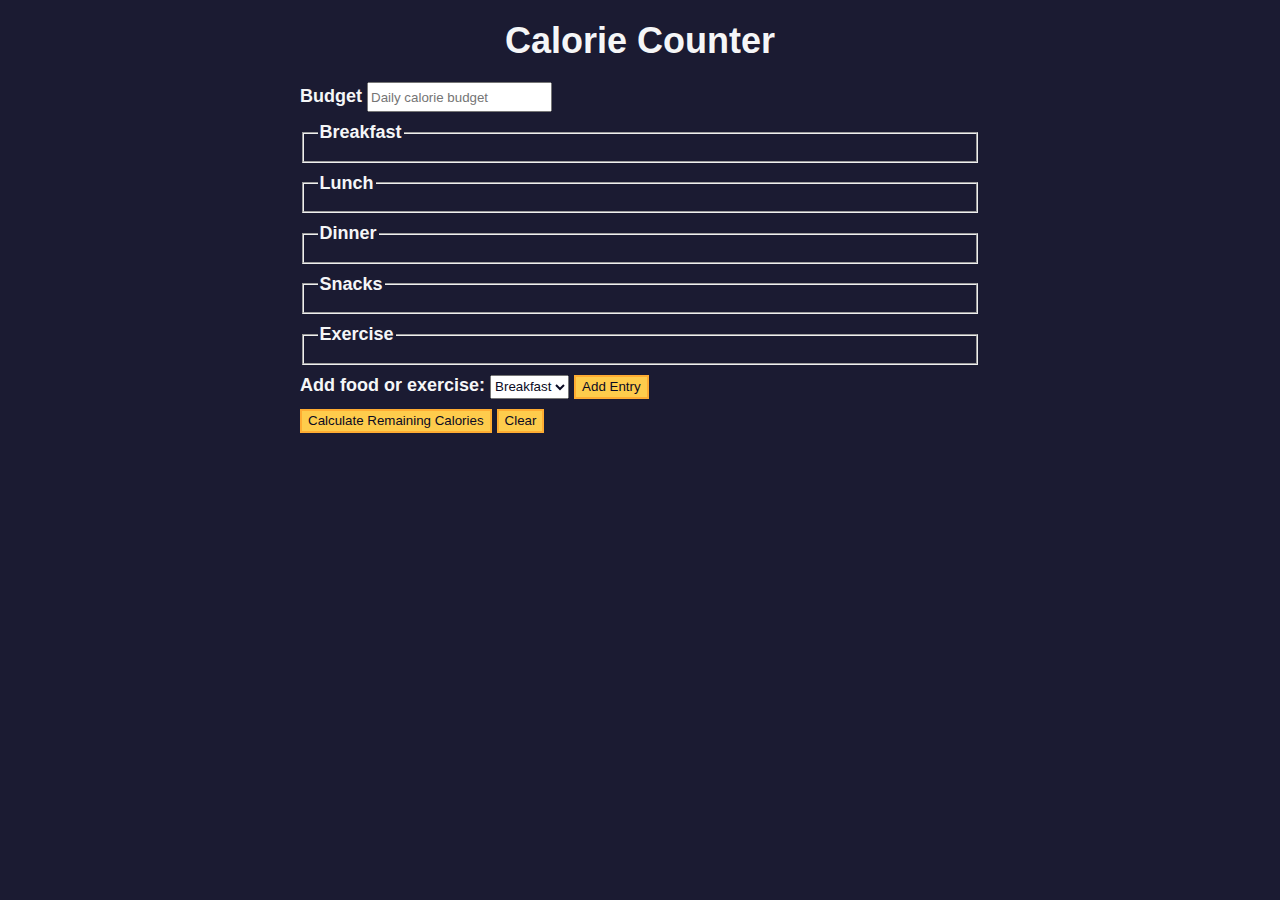
<file: 04 - Calorie Counter/index.html>
<!DOCTYPE html>
<html lang="en">
  <head>
    <meta charset="utf-8" />
    <meta name="viewport" content="width=device-width, initial-scale=1.0" />
    <link rel="stylesheet" href="styles.css" />
    <title>Calorie Counter</title>
  </head>
  <body>
    <main>
      <h1>Calorie Counter</h1>
      <div class="container">
        <form id="calorie-counter">
          <label for="budget">Budget</label>
          <input
            type="number"
            min="0"
            id="budget"
            placeholder="Daily calorie budget"
            required
          />
          <fieldset id="breakfast">
            <legend>Breakfast</legend>
            <div class="input-container"></div>
          </fieldset>
          <fieldset id="lunch">
            <legend>Lunch</legend>
            <div class="input-container"></div>
          </fieldset>
          <fieldset id="dinner">
            <legend>Dinner</legend>
            <div class="input-container"></div>
          </fieldset>
          <fieldset id="snacks">
            <legend>Snacks</legend>
            <div class="input-container"></div>
          </fieldset>
          <fieldset id="exercise">
            <legend>Exercise</legend>
            <div class="input-container"></div>
          </fieldset>
          <div class="controls">
            <span>
              <label for="entry-dropdown">Add food or exercise:</label>
              <select id="entry-dropdown" name="options">
                <option value="breakfast" selected>Breakfast</option>
                <option value="lunch">Lunch</option>
                <option value="dinner">Dinner</option>
                <option value="snacks">Snacks</option>
                <option value="exercise">Exercise</option>
              </select>
              <button type="button" id="add-entry">Add Entry</button>
            </span>
          </div>
          <div>
            <button type="submit">
              Calculate Remaining Calories
            </button>
            <button type="button" id="clear">Clear</button>
          </div>
        </form>
        <div id="output" class="output hide"></div>
      </div>
    </main>
    <script src="./script.js"></script>
  </body>
</html>
</file>
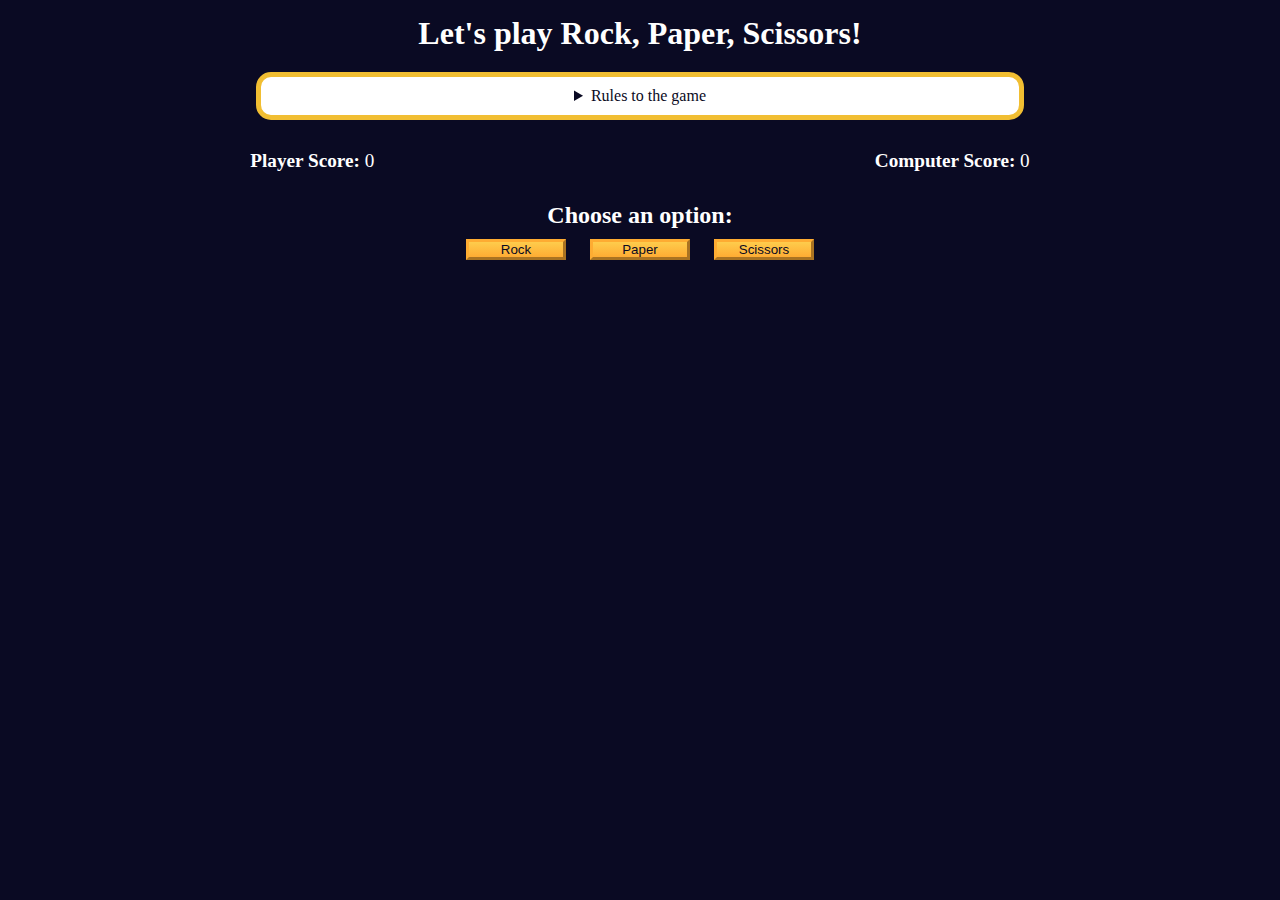
<file: 05 - Rock, Paper, Scissors Game/index.html>
<!DOCTYPE html>
<html lang="en">
  <head>
    <meta charset="UTF-8" />
    <meta name="viewport" content="width=device-width, initial-scale=1.0" />
    <title>Rock, Paper, Scissors game</title>
    <link rel="stylesheet" href="./styles.css" />
  </head>
  <body>
    <h1>Let's play Rock, Paper, Scissors!</h1>
    <main>
      <details class="rules-container">
        <summary>Rules to the game</summary>

        <p>You will be playing against the computer.</p>
        <p>You can choose between Rock, Paper, and Scissors.</p>
        <p>The first one to three points wins.</p>

        <p>Here are the rules to getting a point in the game:</p>
        <ul>
          <li>Rock beats Scissors</li>
          <li>Scissors beats Paper</li>
          <li>Paper beats Rock</li>
        </ul>
        <p>
          If the player and computer choose the same option (Ex. Paper and
          Paper), then no one gets the point.
        </p>
      </details>

      <div class="score-container">
        <strong
          >Player Score: <span class="score" id="player-score">0</span></strong
        >
        <strong
          >Computer Score:
          <span class="score" id="computer-score">0</span></strong
        >
      </div>

      <section class="options-container">
        <h2>Choose an option:</h2>
        <div class="btn-container">
          <button id="rock-btn" class="btn">Rock</button>
          <button id="paper-btn" class="btn">Paper</button>
          <button id="scissors-btn" class="btn">Scissors</button>
        </div>
      </section>

      <div class="results-container">
        <p id="results-msg"></p>
        <p id="winner-msg"></p>
        <button class="btn" id="reset-game-btn">Play again?</button>
      </div>
    </main>
    <script src="./script.js"></script>
  </body>
</html>
</file>
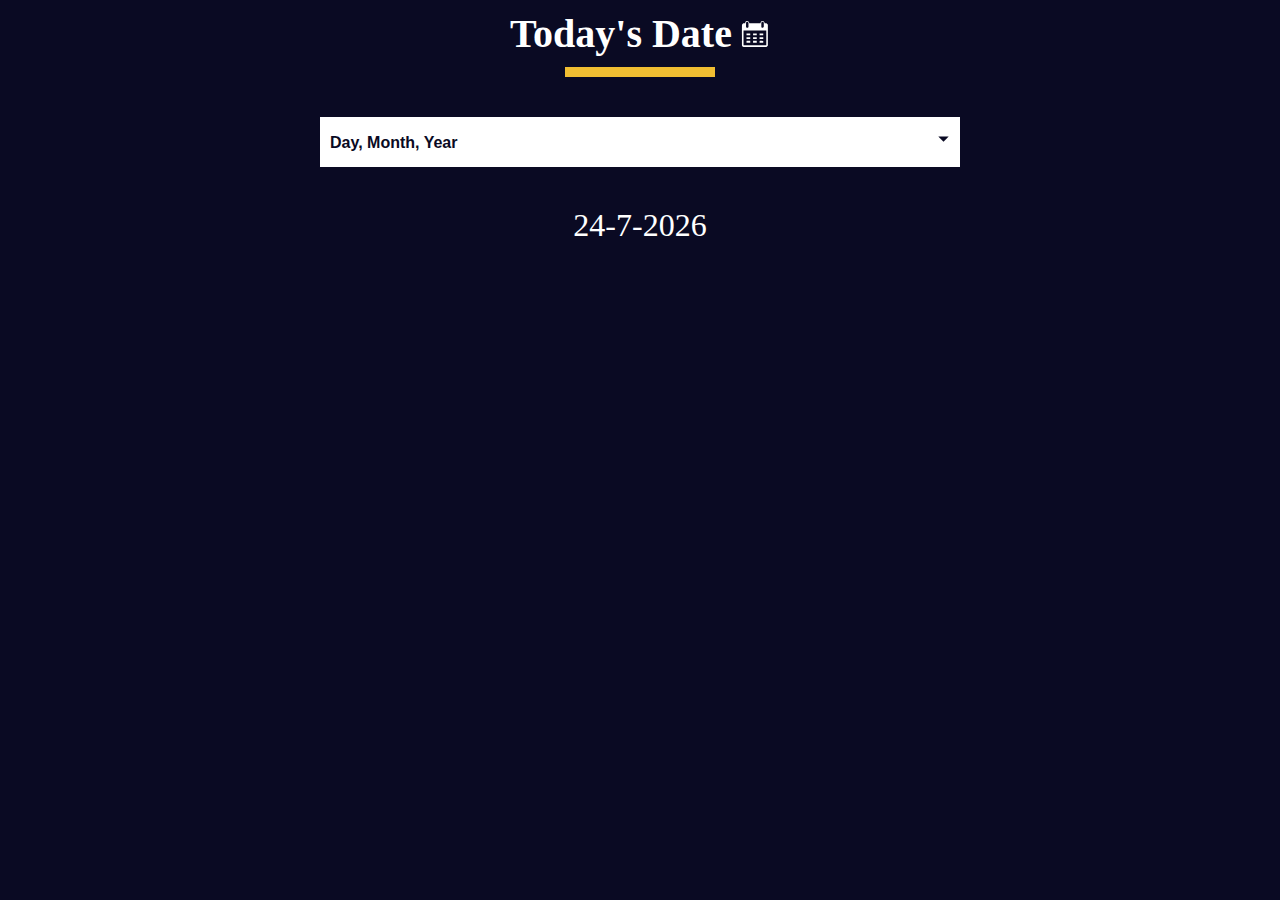
<file: 07 - Date Formatter/index.html>
<!DOCTYPE html>
<html lang="en">
  <head>
    <meta charset="UTF-8" />
    <meta http-equiv="X-UA-Compatible" content="IE=edge" />
    <meta name="viewport" content="width=device-width, initial-scale=1.0" />
    <title>Learn the Date Object by Building a Date Formatter</title>
    <link rel="stylesheet" href="./styles.css" />
  </head>
  <body>
    <main>
      <div class="title-container">
        <h1 class="title">Today's Date</h1>

        <svg
          class="date-svg"
          xmlns="http://www.w3.org/2000/svg"
          version="1.0"
          width="512.000000pt"
          height="512.000000pt"
          viewBox="0 0 512.000000 512.000000"
          preserveAspectRatio="xMidYMid meet"
        >
          <g
            transform="translate(0.000000,512.000000) scale(0.100000,-0.100000)"
            fill="#fff"
            stroke="none"
          >
            <path
              d="M1145 4777 c-71 -24 -120 -54 -164 -102 -59 -64 -83 -124 -89 -216 l-4 -77 -147 -3 c-142 -4 -149 -5 -213 -37 -81 -40 -149 -111 -177 -188 -21 -54 -21 -64 -21 -1789 0 -1725 0 -1735 21 -1789 28 -77 96 -148 177 -188 l67 -33 1950 0 1950 0 67 33 c74 36 133 96 170 170 l23 47 0 1760 0 1760 -23 47 c-37 74 -96 134 -169 170 -63 31 -71 32 -213 36 l-148 4 -4 77 c-8 133 -82 242 -200 297 -54 25 -75 29 -148 29 -94 -1 -151 -20 -220 -75 -75 -59 -130 -181 -130 -287 l0 -43 -954 0 -954 0 -7 74 c-12 137 -89 251 -201 303 -66 30 -179 39 -239 20z m209 -164 c23 -16 52 -49 66 -73 l25 -45 0 -365 0 -365 -28 -47 c-30 -52 -88 -92 -149 -103 -54 -10 -137 17 -175 57 -65 69 -64 60 -61 471 l3 373 27 41 c17 26 45 50 80 68 71 35 151 31 212 -12z m2594 11 c41 -20 59 -37 82 -78 l30 -51 0 -360 c0 -329 -2 -364 -19 -401 -36 -79 -137 -133 -222 -119 -57 10 -125 58 -151 107 -23 42 -23 50 -26 388 -3 377 -1 403 51 465 62 76 162 95 255 49z m537 -2717 l0 -1239 -24 -19 c-23 -19 -67 -19 -1916 -19 -1849 0 -1893 0 -1916 19 l-24 19 -3 1241 -2 1241 1942 -2 1943 -3 0 -1238z"
            />
            <path
              d="M1112 2493 l3 -158 318 -3 317 -2 0 160 0 160 -320 0 -321 0 3 -157z"
            />
            <path
              d="M2230 2490 l0 -160 315 0 315 0 0 160 0 160 -315 0 -315 0 0 -160z"
            />
            <path
              d="M3342 2493 l3 -158 310 0 310 0 3 158 3 157 -316 0 -316 0 3 -157z"
            />
            <path
              d="M1110 1855 l0 -155 320 0 320 0 0 155 0 155 -320 0 -320 0 0 -155z"
            />
            <path
              d="M2230 1855 l0 -155 315 0 315 0 0 155 0 155 -315 0 -315 0 0 -155z"
            />
            <path
              d="M3340 1855 l0 -155 315 0 315 0 0 155 0 155 -315 0 -315 0 0 -155z"
            />
            <path
              d="M1117 1383 c-4 -3 -7 -78 -7 -165 l0 -158 320 0 320 0 0 165 0 165 -313 0 c-173 0 -317 -3 -320 -7z"
            />
            <path
              d="M2230 1225 l0 -165 315 0 315 0 0 165 0 165 -315 0 -315 0 0 -165z"
            />
            <path
              d="M3347 1383 c-4 -3 -7 -78 -7 -165 l0 -158 315 0 315 0 -2 163 -3 162 -306 3 c-168 1 -308 -1 -312 -5z"
            />
          </g>
        </svg>
      </div>
      <div class="divider"></div>

      <div class="dropdown-container">
        <select name="date-options" id="date-options">
          <option value="dd-mm-yyyy">Day, Month, Year</option>
          <option value="yyyy-mm-dd">Year, Month, Day</option>
          <option value="mm-dd-yyyy-h-mm">
            Month, Day, Year, Hours, Minutes
          </option>
        </select>
        <div class="select-icon">
          <svg
            class="icon"
            xmlns="http://www.w3.org/2000/svg"
            width="25"
            height="35"
            viewBox="0 0 24 24"
          >
            <rect x="0" fill="none" width="24" height="24" />

            <g>
              <path d="M7 10l5 5 5-5" />
            </g>
          </svg>
        </div>
      </div>

      <p id="current-date"></p>
    </main>

    <script src="./script.js"></script>
  </body>
</html>
</file>
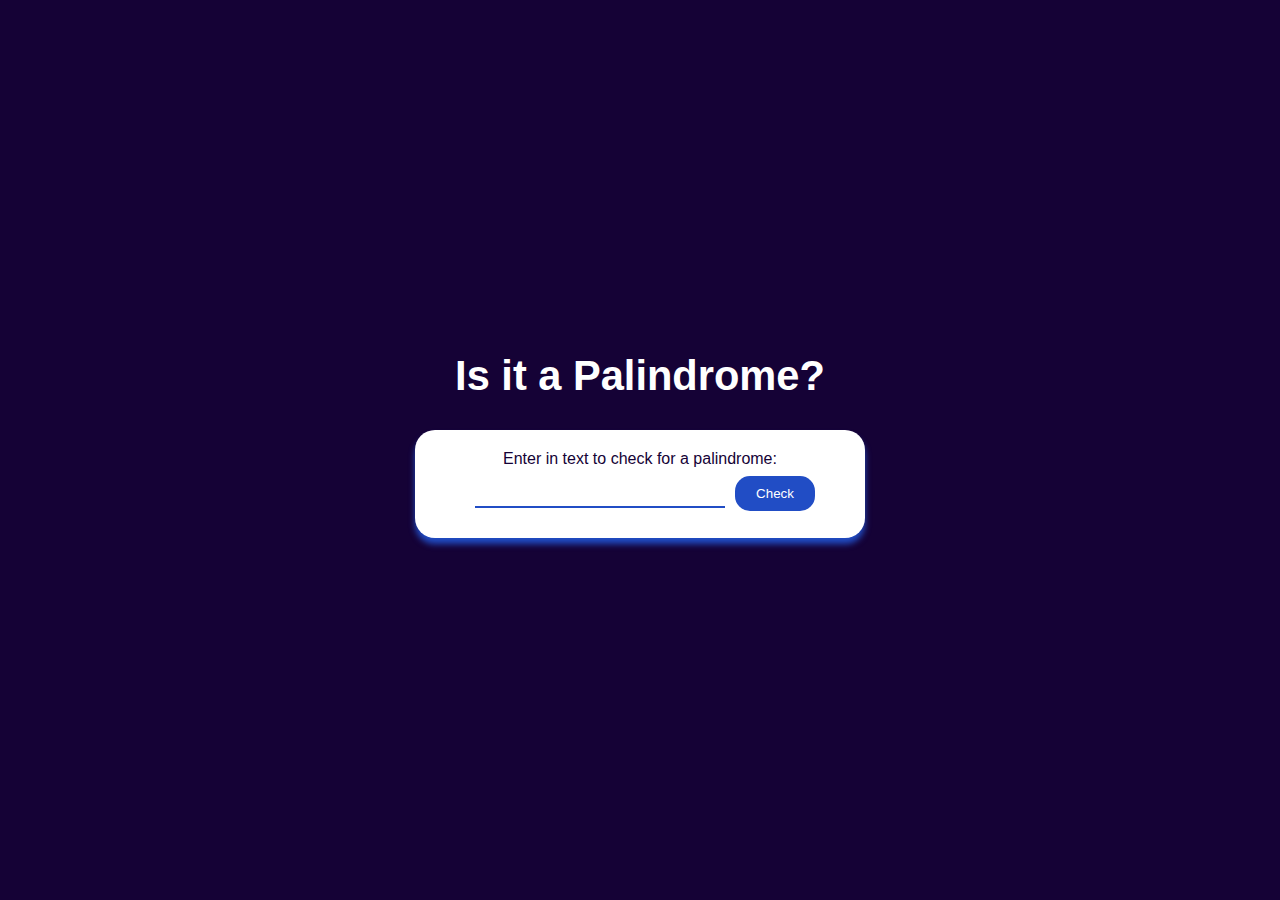
<file: 07 - Palindrome Checker/index.html>
<!DOCTYPE html>
<html lang="en">
<head>
    <meta charset="UTF-8">
    <meta name="viewport" content="width=device-width, initial-scale=1.0">
    <link rel="stylesheet" href="styles.css" />
    <title>Palindrome Checker</title>
</head>
<body>
    <main class="container">
        <h1 class="title">Is it a Palindrome?</h1>
        <div class="palindrome-div">
            <label for="text-input">Enter in text to check for a palindrome: </label>
            <input id="text-input" type="text">
            <button id="check-btn">Check</button>
            <div class="results-div" id="result"></div>
        </div>
    </main>
    <script src="script.js"></script>
</body>
</html>
</file>
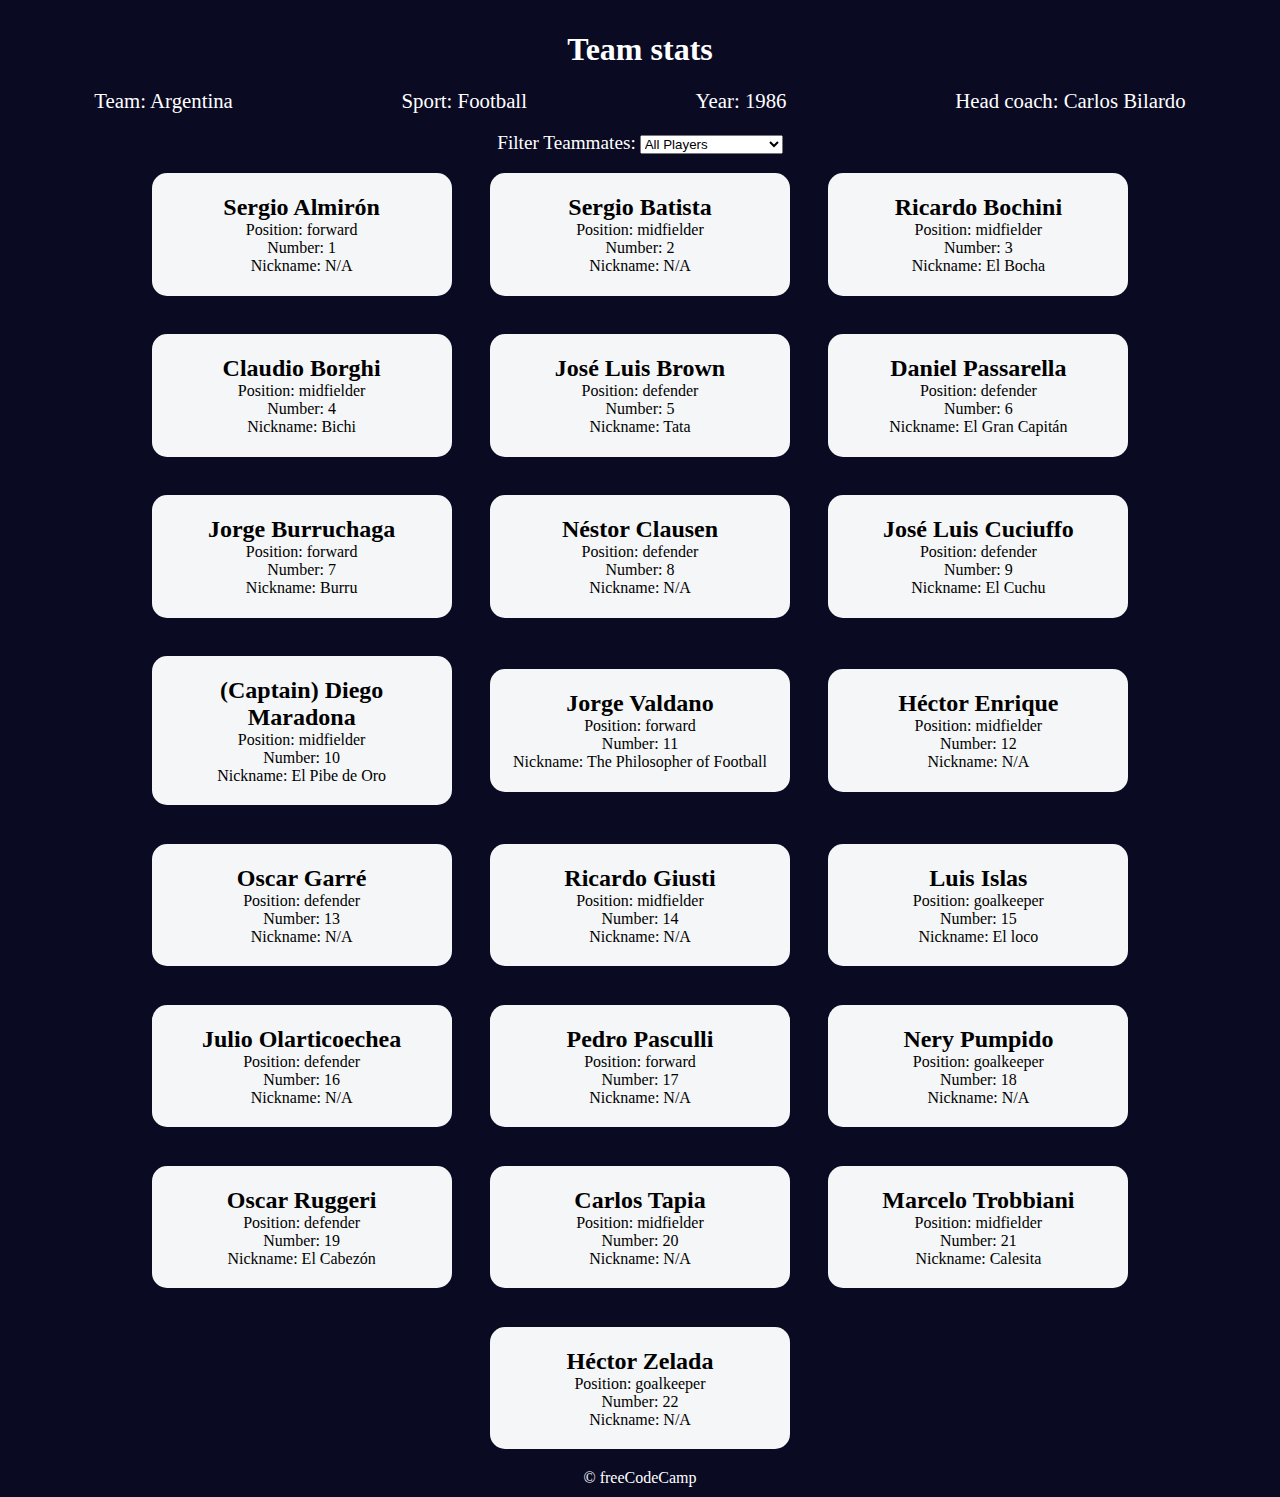
<file: 08 - Football Team Cards/index.html>
<!DOCTYPE html>
<html lang="en">
  <head>
    <meta charset="UTF-8" />
    <meta http-equiv="X-UA-Compatible" content="IE=edge" />
    <meta name="viewport" content="width=device-width, initial-scale=1.0" />
    <title>
      Learn Modern JavaScript methods by building football team cards
    </title>
    <link rel="stylesheet" href="styles.css" />
  </head>
  <body>
    <h1 class="title">Team stats</h1>
    <main>
      <div class="team-stats">
        <p>Team: <span id="team"></span></p>
        <p>Sport: <span id="sport"></span></p>
        <p>Year: <span id="year"></span></p>
        <p>Head coach: <span id="head-coach"></span></p>
      </div>
      <label class="options-label" for="players">Filter Teammates:</label>
      <select name="players" id="players">
        <option value="all">All Players</option>
        <option value="nickname">Nicknames</option>
        <option value="forward">Position Forward</option>
        <option value="midfielder">Position Midfielder</option>
        <option value="defender">Position Defender</option>
        <option value="goalkeeper">Position Goalkeeper</option>
      </select>
      <div class="cards" id="player-cards">
        <div class="player-card">
          <h2>Sergio Almirón</h2>
          <p>Position: forward</p>
          <p>Number: 1</p>
          <p>Nickname: N/A</p>
        </div>
        <div class="player-card">
          <h2>Sergio Batista</h2>
          <p>Position: midfielder</p>
          <p>Number: 2</p>
          <p>Nickname: N/A</p>
        </div>
        <div class="player-card">
          <h2>Ricardo Bochini</h2>
          <p>Position: midfielder</p>
          <p>Number: 3</p>
          <p>Nickname: El Bocha</p>
        </div>
        <div class="player-card">
          <h2>Claudio Borghi</h2>
          <p>Position: midfielder</p>
          <p>Number: 4</p>
          <p>Nickname: Bichi</p>
        </div>
        <div class="player-card">
          <h2>José Luis Brown</h2>
          <p>Position: defender</p>
          <p>Number: 5</p>
          <p>Nickname: Tata</p>
        </div>
        <div class="player-card">
          <h2>Daniel Passarella</h2>
          <p>Position: defender</p>
          <p>Number: 6</p>
          <p>Nickname: El Gran Capitán</p>
        </div>
        <div class="player-card">
          <h2>Jorge Burruchaga</h2>
          <p>Position: forward</p>
          <p>Number: 7</p>
          <p>Nickname: Burru</p>
        </div>
        <div class="player-card">
          <h2>Néstor Clausen</h2>
          <p>Position: defender</p>
          <p>Number: 8</p>
          <p>Nickname: N/A</p>
        </div>
        <div class="player-card">
          <h2>José Luis Cuciuffo</h2>
          <p>Position: defender</p>
          <p>Number: 9</p>
          <p>Nickname: El Cuchu</p>
        </div>
        <div class="player-card">
          <h2>(Captain) Diego Maradona</h2>
          <p>Position: midfielder</p>
          <p>Number: 10</p>
          <p>Nickname: El Pibe de Oro</p>
        </div>
        <div class="player-card">
          <h2>Jorge Valdano</h2>
          <p>Position: forward</p>
          <p>Number: 11</p>
          <p>Nickname: The Philosopher of Football</p>
        </div>
        <div class="player-card">
          <h2>Héctor Enrique</h2>
          <p>Position: midfielder</p>
          <p>Number: 12</p>
          <p>Nickname: N/A</p>
        </div>
        <div class="player-card">
          <h2>Oscar Garré</h2>
          <p>Position: defender</p>
          <p>Number: 13</p>
          <p>Nickname: N/A</p>
        </div>
        <div class="player-card">
          <h2>Ricardo Giusti</h2>
          <p>Position: midfielder</p>
          <p>Number: 14</p>
          <p>Nickname: N/A</p>
        </div>
        <div class="player-card">
          <h2>Luis Islas</h2>
          <p>Position: goalkeeper</p>
          <p>Number: 15</p>
          <p>Nickname: El loco</p>
        </div>
        <div class="player-card">
          <h2>Julio Olarticoechea</h2>
          <p>Position: defender</p>
          <p>Number: 16</p>
          <p>Nickname: N/A</p>
        </div>
        <div class="player-card">
          <h2>Pedro Pasculli</h2>
          <p>Position: forward</p>
          <p>Number: 17</p>
          <p>Nickname: N/A</p>
        </div>
        <div class="player-card">
          <h2>Nery Pumpido</h2>
          <p>Position: goalkeeper</p>
          <p>Number: 18</p>
          <p>Nickname: N/A</p>
        </div>
        <div class="player-card">
          <h2>Oscar Ruggeri</h2>
          <p>Position: defender</p>
          <p>Number: 19</p>
          <p>Nickname: El Cabezón</p>
        </div>
        <div class="player-card">
          <h2>Carlos Tapia</h2>
          <p>Position: midfielder</p>
          <p>Number: 20</p>
          <p>Nickname: N/A</p>
        </div>
        <div class="player-card">
          <h2>Marcelo Trobbiani</h2>
          <p>Position: midfielder</p>
          <p>Number: 21</p>
          <p>Nickname: Calesita</p>
        </div>
        <div class="player-card">
          <h2>Héctor Zelada</h2>
          <p>Position: goalkeeper</p>
          <p>Number: 22</p>
          <p>Nickname: N/A</p>
        </div>
      </div>
    </main>
    <footer>&copy; freeCodeCamp</footer>
    <script src="./script.js"></script>
  </body>
</html>
</file>
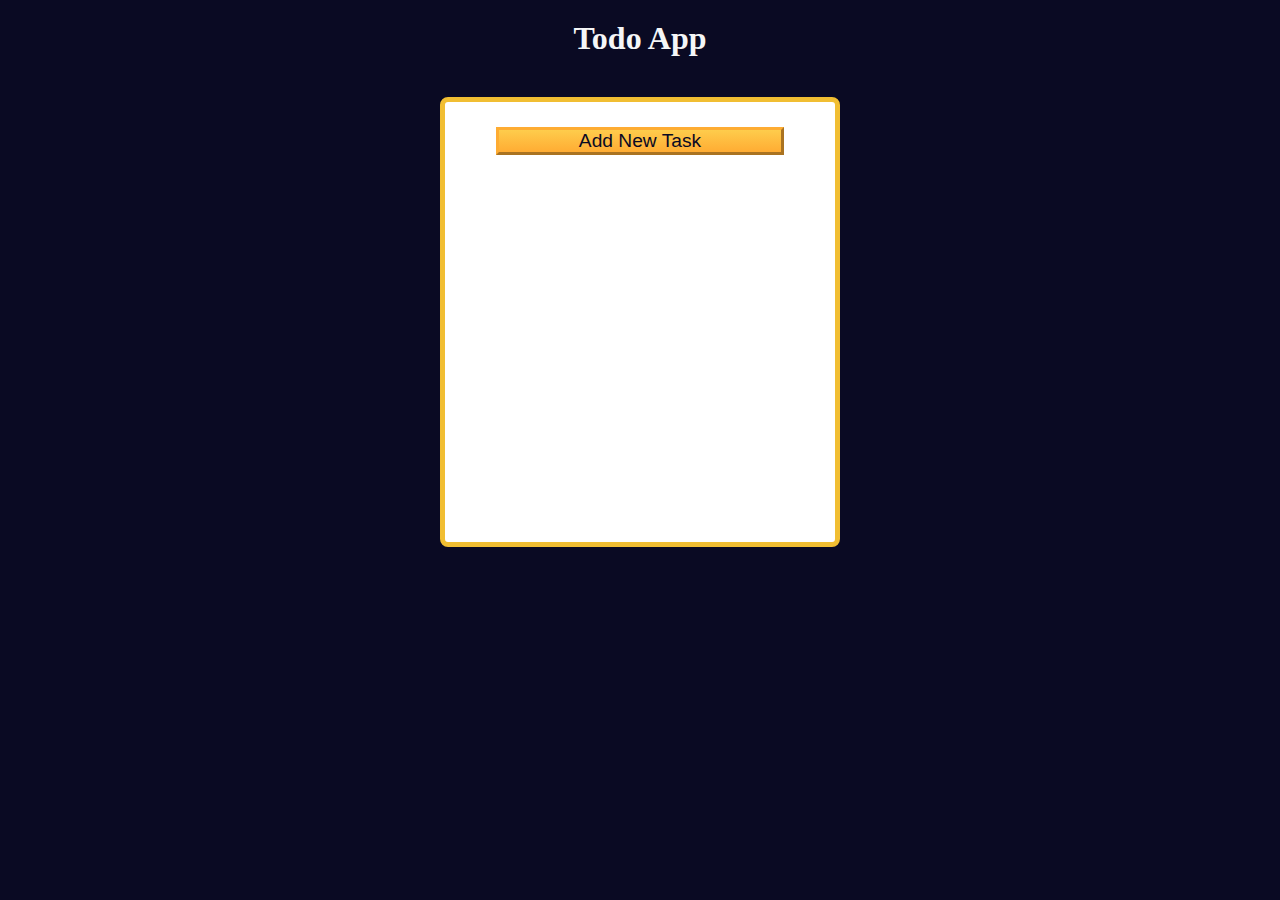
<file: 09 - Todo App/index.html>
<!DOCTYPE html>
<html lang="en">

<head>
  <meta charset="UTF-8" />
  <meta http-equiv="X-UA-Compatible" content="IE=edge" />
  <meta name="viewport" content="width=device-width, initial-scale=1.0" />
  <title>Learn localStorage by Building a Todo App</title>
  <link rel="stylesheet" href="styles.css" />
</head>

<body>
  <main>
    <h1>Todo App</h1>
    <div class="todo-app">
      <button id="open-task-form-btn" class="btn large-btn">
        Add New Task
      </button>
      <form class="task-form hidden" id="task-form">
        <div class="task-form-header">
          <button id="close-task-form-btn" class="close-task-form-btn" type="button" aria-label="close">
            <svg class="close-icon" xmlns="http://www.w3.org/2000/svg" viewBox="0 0 48 48" width="48px" height="48px"><path fill="#F44336" d="M21.5 4.5H26.501V43.5H21.5z" transform="rotate(45.001 24 24)" /><path fill="#F44336" d="M21.5 4.5H26.5V43.501H21.5z" transform="rotate(135.008 24 24)" /></svg>
          </button>
        </div>
        <div class="task-form-body">
          <label class="task-form-label" for="title-input">Title</label>
          <input required type="text" class="form-control" id="title-input" value="" />
          <label class="task-form-label" for="date-input">Date</label>
          <input type="date" class="form-control" id="date-input" value="" />
          <label class="task-form-label" for="description-input">Description</label>
          <textarea class="form-control" id="description-input" cols="30" rows="5"></textarea>
        </div>
        <div class="task-form-footer">
          <button id="add-or-update-task-btn" class="btn large-btn" type="submit">
            Add Task
          </button>
        </div>
      </form>
      <dialog id="confirm-close-dialog">
        <form method="dialog">
          <p class="discard-message-text">Discard unsaved changes?</p>
          <div class="confirm-close-dialog-btn-container">
            <button id="cancel-btn" class="btn">
              Cancel
            </button>
            <button id="discard-btn" class="btn">
              Discard
            </button>
          </div>
        </form>
      </dialog>
      <div id="tasks-container"></div>
    </div>
  </main>
  <script src="script.js"></script>
</body>

</html>
</file>
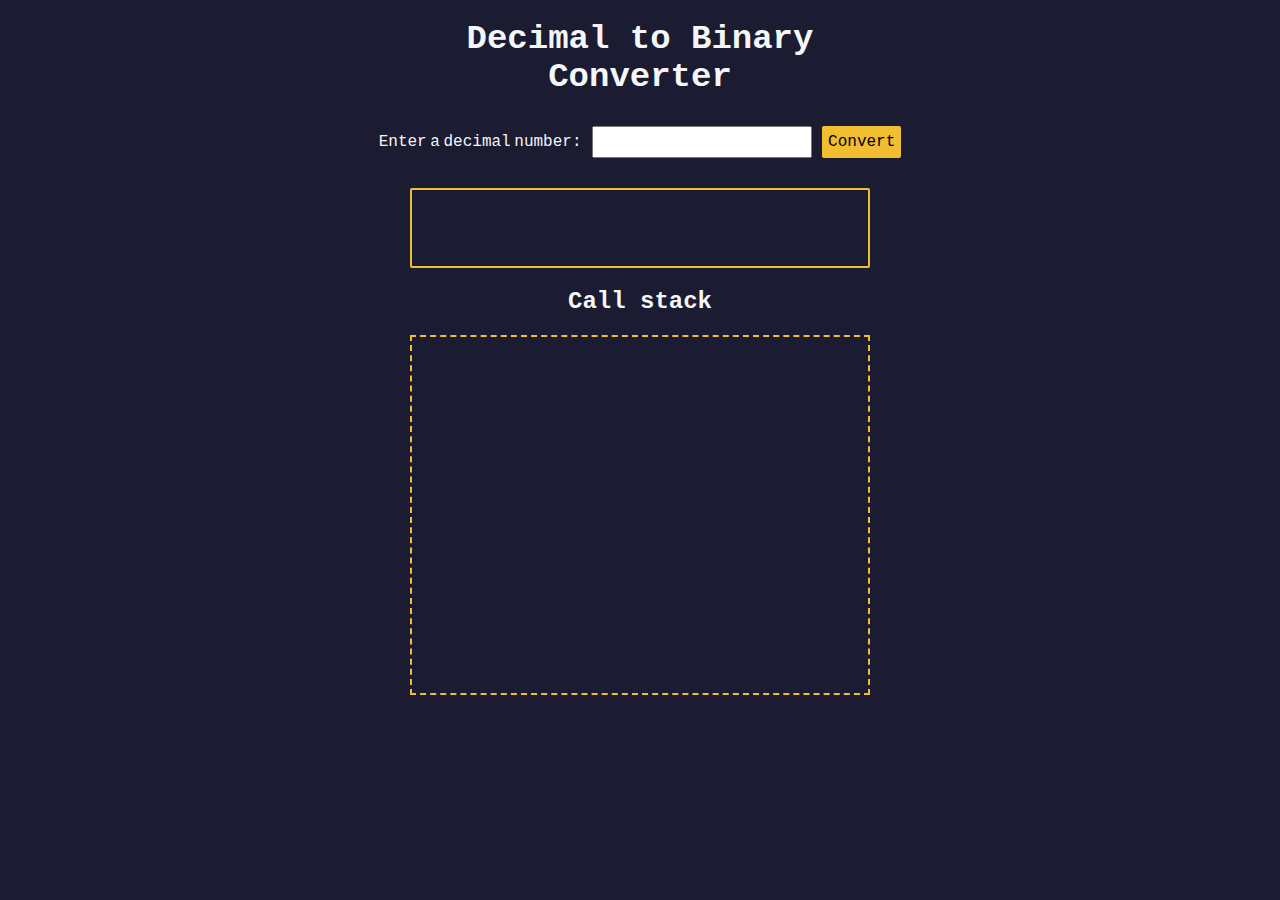
<file: 10 - Decimal to Binary Converter/index.html>
<!DOCTYPE html>
<html lang="en">
  <head>
    <meta charset="UTF-8" />
    <meta http-equiv="X-UA-Compatible" content="IE=edge" />
    <meta name="viewport" content="width=device-width, initial-scale=1.0" />
    <title>Decimal to Binary Converter</title>
    <link rel="stylesheet" href="styles.css" />
  </head>
  <body>
    <h1>
      Decimal to Binary <br />
      Converter
    </h1>
    <section class="input-container">
      <label for="number-input">Enter a decimal number:</label>
      <input
        value=""
        type="number"
        name="decimal number input"
        id="number-input"
        class="number-input"
      />
      <button class="convert-btn" id="convert-btn">Convert</button>
    </section>
    <section class="output-container">
      <output id="result" for="number-input"></output>
      <h2>Call stack</h2>
      <div id="animation-container"></div>
    </section>
    <script src="script.js"></script>
  </body>
</html>
</file>
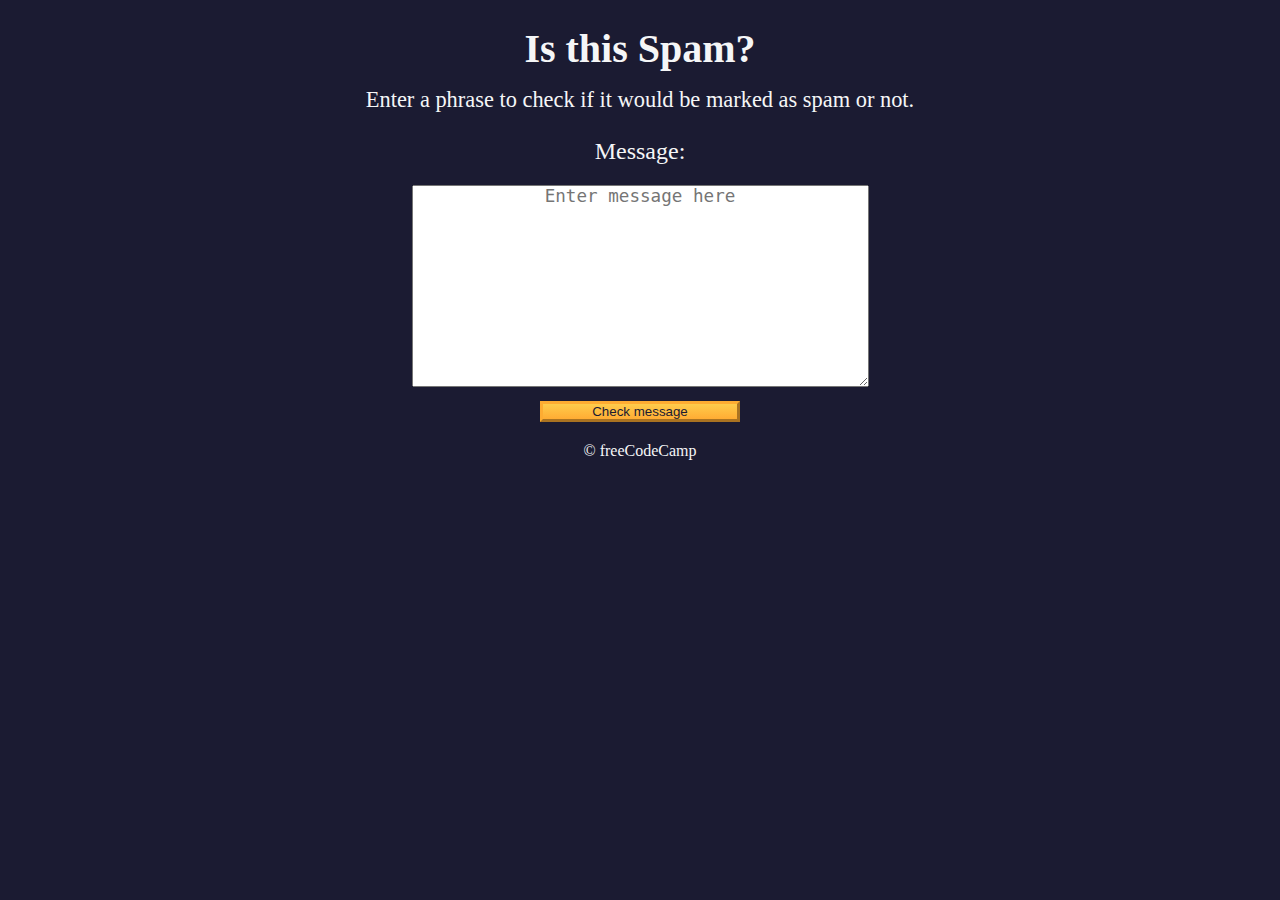
<file: 11 - Spam Filter/index.html>
<!DOCTYPE html>
<html lang="en">
  <head>
    <meta charset="UTF-8" />
    <meta name="viewport" content="width=device-width" />
    <title>Learn Regular Expressions by Building a Spam Filter</title>
    <link rel="stylesheet" href="styles.css" />
  </head>

  <body>
    <header class="main-text">
      <h1 class="title">Is this Spam?</h1>
      <p class="description">
        Enter a phrase to check if it would be marked as spam or not.
      </p>
    </header>

    <main>
      <label class="message-label" for="message-input">Message: </label>
      <textarea
        placeholder="Enter message here"
        value=""
        type="text"
        name="message"
        id="message-input"
        rows="10"
        cols="40"
      ></textarea>
      <button class="btn" id="check-message-btn" type="button">
        Check message
      </button>
      <p id="result"></p>
    </main>

    <footer class="footer">&copy; freeCodeCamp</footer>
    <script src="./script.js"></script>
  </body>
</html>
</file>
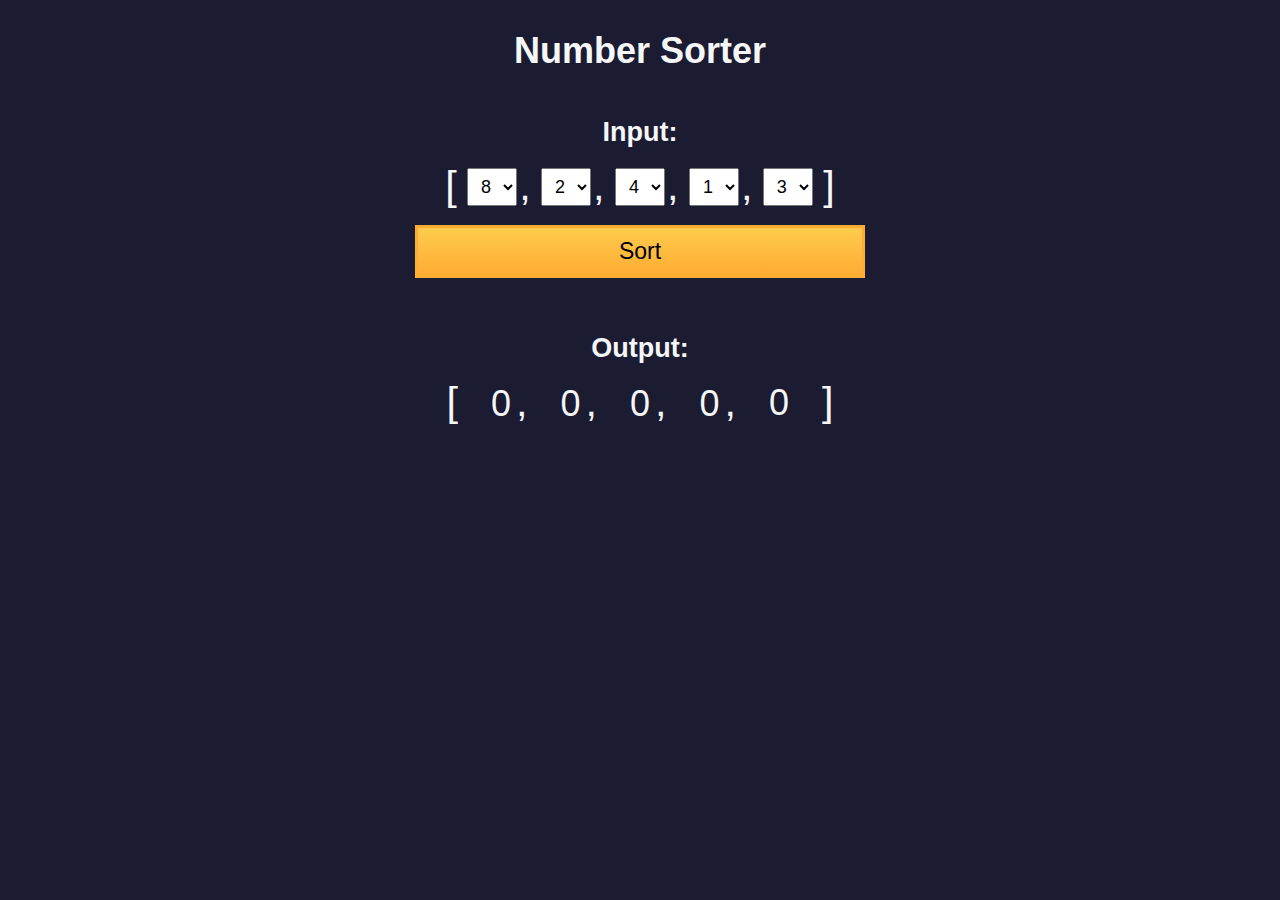
<file: 12 - Number Sorter/index.html>
<!DOCTYPE html>
<html>
  <head>
    <meta charset="UTF-8" />
    <meta name="viewport" content="width=device-width, initial-scale=1.0" />
    <link rel="stylesheet" type="text/css" href="./styles.css" />
    <title>Number Sorter</title>
  </head>
  <body>
    <main>
      <h1>Number Sorter</h1>
      <form id="form" class="form">
        <h2>Input:</h2>
        <fieldset>
          <span class="bracket">[</span>
          <div>
            <select
              name="values"
              class="values-dropdown"
              aria-label="first number"
            >
              <option value="0">0</option>
              <option value="1">1</option>
              <option value="2">2</option>
              <option value="3">3</option>
              <option value="4">4</option>
              <option value="5">5</option>
              <option value="6">6</option>
              <option value="7">7</option>
              <option value="8" selected>8</option>
              <option value="9">9</option>
            </select>
            <span class="comma">,</span>
          </div>
          <div>
            <select
              name="values"
              class="values-dropdown"
              aria-label="second number"
            >
              <option value="0">0</option>
              <option value="1">1</option>
              <option value="2" selected>2</option>
              <option value="3">3</option>
              <option value="4">4</option>
              <option value="5">5</option>
              <option value="6">6</option>
              <option value="7">7</option>
              <option value="8">8</option>
              <option value="9">9</option>
            </select>
            <span class="comma">,</span>
          </div>
          <div>
            <select
              name="values"
              class="values-dropdown"
              aria-label="third number"
            >
              <option value="0">0</option>
              <option value="1">1</option>
              <option value="2">2</option>
              <option value="3">3</option>
              <option value="4" selected>4</option>
              <option value="5">5</option>
              <option value="6">6</option>
              <option value="7">7</option>
              <option value="8">8</option>
              <option value="9">9</option>
            </select>
            <span class="comma">,</span>
          </div>
          <div>
            <select
              name="values"
              class="values-dropdown"
              aria-label="fourth number"
            >
              <option value="0">0</option>
              <option value="1" selected>1</option>
              <option value="2">2</option>
              <option value="3">3</option>
              <option value="4">4</option>
              <option value="5">5</option>
              <option value="6">6</option>
              <option value="7">7</option>
              <option value="8">8</option>
              <option value="9">9</option>
            </select>
            <span class="comma">,</span>
          </div>
          <div>
            <select
              name="values"
              class="values-dropdown"
              aria-label="fifth number"
            >
              <option value="0">0</option>
              <option value="1">1</option>
              <option value="2">2</option>
              <option value="3" selected>3</option>
              <option value="4">4</option>
              <option value="5">5</option>
              <option value="6">6</option>
              <option value="7">7</option>
              <option value="8">8</option>
              <option value="9">9</option>
            </select>
          </div>
          <span class="bracket">]</span>
        </fieldset>
        <button id="sort">Sort</button>
      </form>
      <div class="output-container">
        <h2>Output:</h2>
        <div class="output-array">
          <span class="bracket">[</span>
          <div>
            <span class="output-value" id="output-value-0">0</span>
            <span class="comma">,</span>
          </div>
          <div>
            <span class="output-value" id="output-value-1">0</span>
            <span class="comma">,</span>
          </div>
          <div>
            <span class="output-value" id="output-value-2">0</span>
            <span class="comma">,</span>
          </div>
          <div>
            <span class="output-value" id="output-value-3">0</span>
            <span class="comma">,</span>
          </div>
          <div>
            <span class="output-value" id="output-value-4">0</span>
          </div>
            <span class="bracket">]</span>
        </div>
      </div>
    </main>
    <script src="./script.js"></script>
  </body>
</html>
</file>
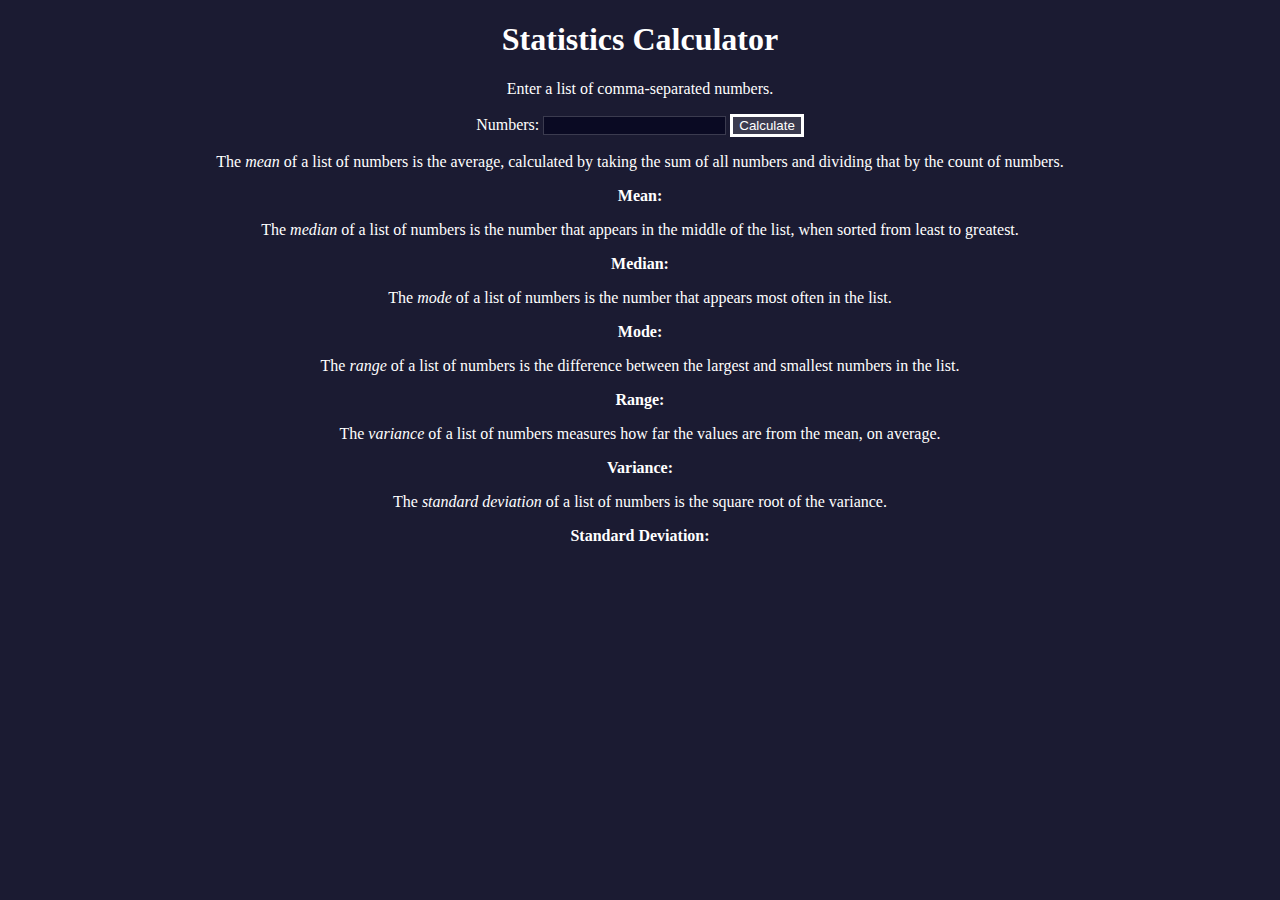
<file: 13 - Statistcs Calculator/index.html>
<!DOCTYPE html>
<html lang="en">
  <head>
    <meta charset="utf-8" />
    <meta name="viewport" content="width=device-width, initial-scale=1" />
    <link rel="stylesheet" href="./styles.css" />
    <script src="./script.js"></script>
    <title>Statistics Calculator</title>
  </head>
  <body>
    <h1>Statistics Calculator</h1>
    <p>Enter a list of comma-separated numbers.</p>
    <form onsubmit="calculate(); return false;">
      <label for="numbers">Numbers:</label>
      <input type="text" name="numbers" id="numbers" />
      <button type="submit">Calculate</button>
    </form>
    <div class="results">
      <p>
        The <dfn>mean</dfn> of a list of numbers is the average, calculated by
        taking the sum of all numbers and dividing that by the count of numbers.
      </p>
      <p class="bold">Mean: <span id="mean"></span></p>
      <p>
        The <dfn>median</dfn> of a list of numbers is the number that appears in
        the middle of the list, when sorted from least to greatest.
      </p>
      <p class="bold">Median: <span id="median"></span></p>
      <p>
        The <dfn>mode</dfn> of a list of numbers is the number that appears most
        often in the list.
      </p>
      <p class="bold">Mode: <span id="mode"></span></p>
      <p>
        The <dfn>range</dfn> of a list of numbers is the difference between the
        largest and smallest numbers in the list.
      </p>
      <p class="bold">Range: <span id="range"></span></p>
      <p>
        The <dfn>variance</dfn> of a list of numbers measures how far the values
        are from the mean, on average.
      </p>
      <p class="bold">Variance: <span id="variance"></span></p>
      <p>
        The <dfn>standard deviation</dfn> of a list of numbers is the square
        root of the variance.
      </p>
      <p class="bold">
        Standard Deviation: <span id="standardDeviation"></span>
      </p>
    </div>
  </body>
</html>
</file>
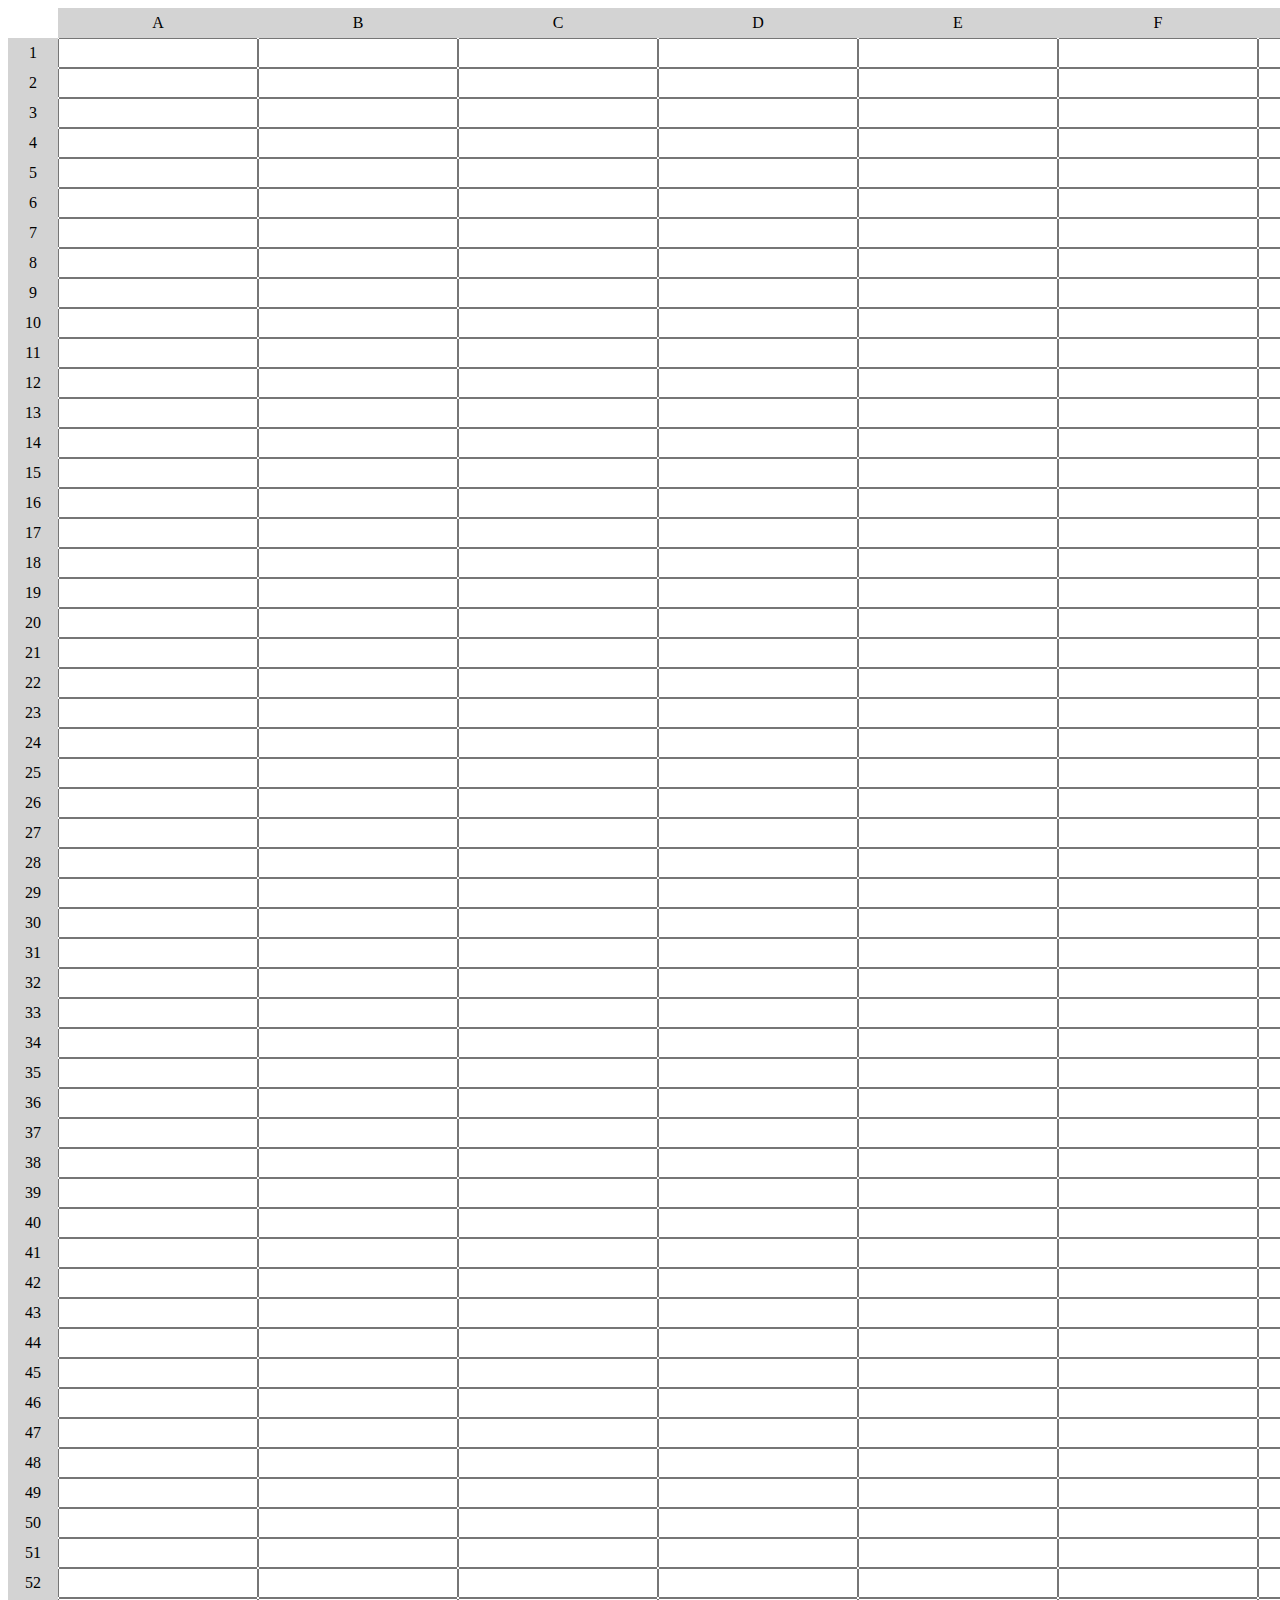
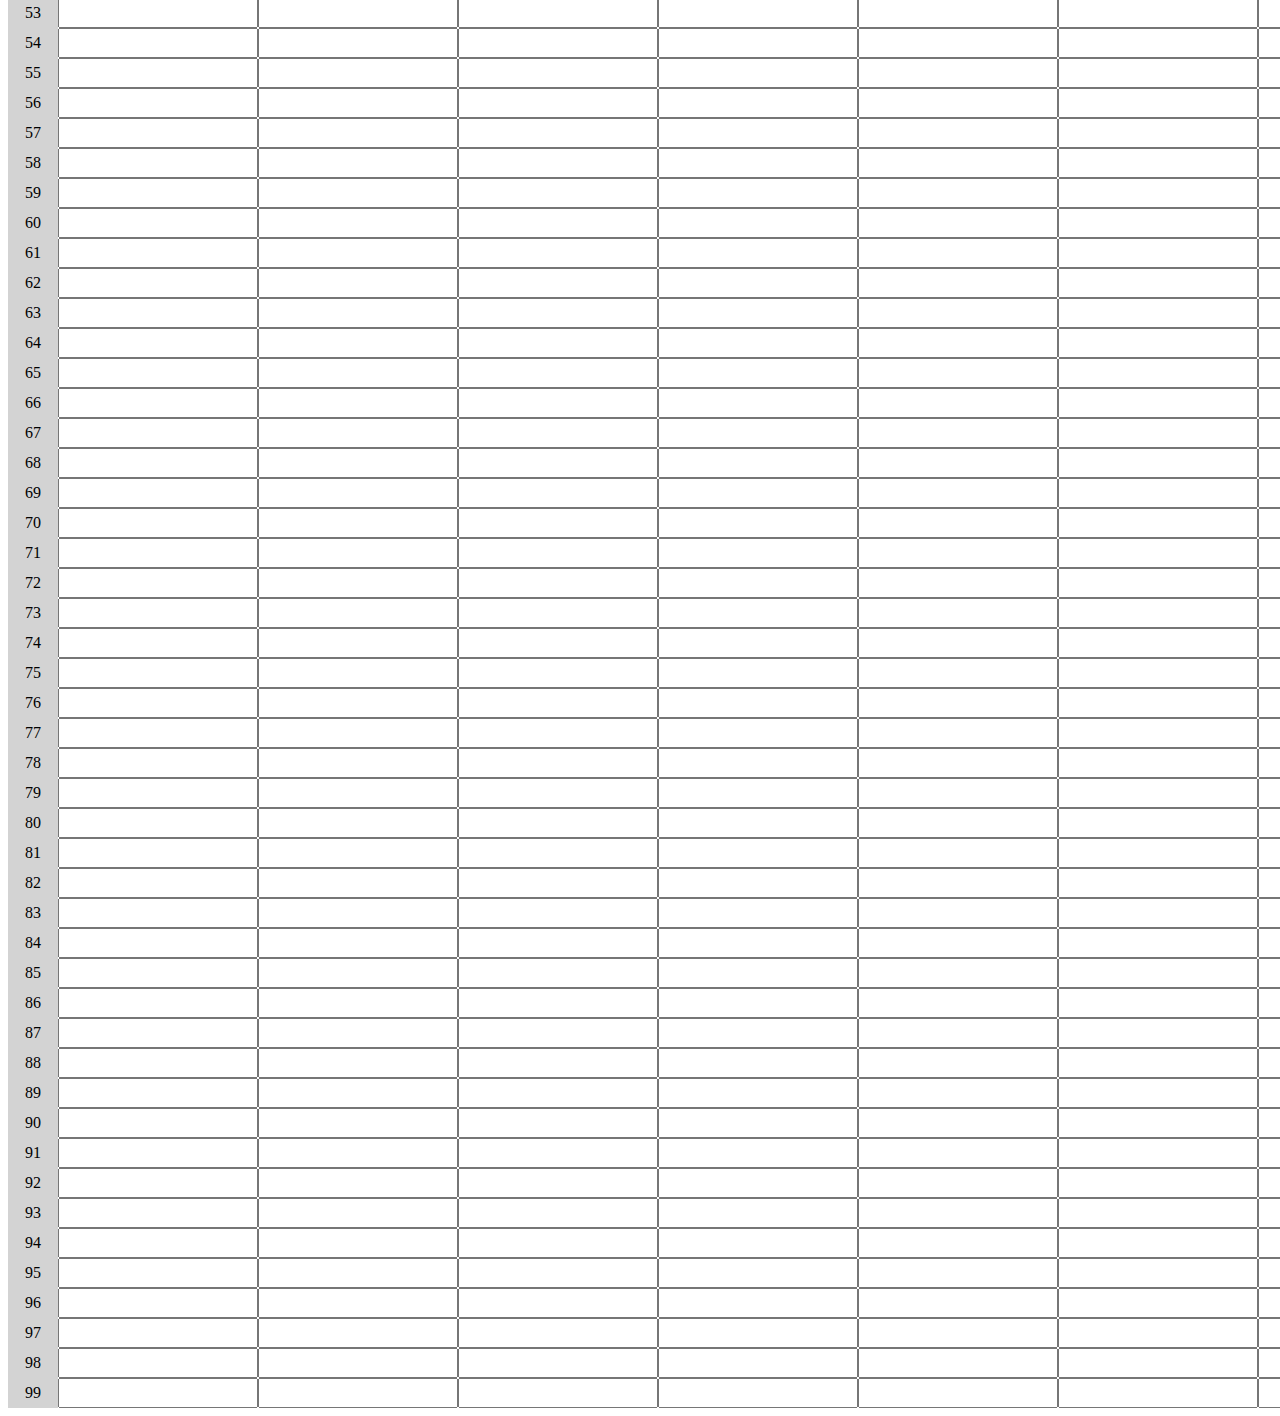
<file: 14 - Spreadsheet/index.html>
<!DOCTYPE html>
<html lang="en">
  <head>
    <meta charset="utf-8" />
    <meta name="viewport" content="width=device-width, initial-scale=1" />
    <link rel="stylesheet" href="./styles.css" />
    <title>Functional Programming Spreadsheet</title>
  </head>
  <body>
    <div id="container">
      <div></div>
    </div>
    <script src="./script.js"></script>
  </body>
</html>
</file>
<file: 04 - Calorie Counter/styles.css>
:root {
    --light-grey: #f5f6f7;
    --dark-blue: #0a0a23;
    --fcc-blue: #1b1b32;
    --light-yellow: #fecc4c;
    --dark-yellow: #feac32;
    --light-pink: #ffadad;
    --dark-red: #850000;
    --light-green: #acd157;
}
  
body {
    font-family: "Lato", Helvetica, Arial, sans-serif;
    font-size: 18px;
    background-color: var(--fcc-blue);
    color: var(--light-grey);
}
  
h1 {
    text-align: center;
}
  
.container {
    width: 90%;
    max-width: 680px;
}
  
h1,
  .container,
  .output {
    margin: 20px auto;
}
  
label,
legend {
    font-weight: bold;
}
  
.input-container {
    display: flex;
    flex-direction: column;
}
  
button {
    cursor: pointer;
    text-decoration: none;
    background-color: var(--light-yellow);
    border: 2px solid var(--dark-yellow);
}
  
button,
input,
select {
    min-height: 24px;
    color: var(--dark-blue);
}
  
fieldset,
label,
button,
input,
select {
    margin-bottom: 10px;
}
  
.output {
    border: 2px solid var(--light-grey);
    padding: 10px;
    text-align: center;
}
  
.hide {
    display: none;
}
  
.output span {
    font-weight: bold;
    font-size: 1.2em;
}
  
.surplus {
    color: var(--light-pink);
}
  
.deficit {
    color: var(--light-green);
}
</file>
<file: 05 - Rock, Paper, Scissors Game/styles.css>
*,
*::before,
*::after {
  margin: 0;
  padding: 0;
  box-sizing: border-box;
}

:root {
  --very-dark-blue: #0a0a23;
  --white: #ffffff;
  --yellow: #f1be32;
  --golden-yellow: #feac32;
}

body {
  background-color: var(--very-dark-blue);
  text-align: center;
  color: var(--white);
}

h1 {
  margin: 15px 0 20px;
}

.btn {
  cursor: pointer;
  width: 100px;
  margin: 10px;
  color: var(--very-dark-blue);
  background-color: var(--golden-yellow);
  background-image: linear-gradient(#fecc4c, #ffac33);
  border-color: var(--golden-yellow);
  border-width: 3px;
}

.btn:hover {
  background-image: linear-gradient(#ffcc4c, #f89808);
}

.rules-container {
  padding: 10px 0;
  margin: auto;
  border-radius: 15px;
  border: 5px solid var(--yellow);
  background-color: var(--white);
  color: var(--very-dark-blue);
}

.rules-container ul {
  list-style-type: none;
}

.rules-container p {
  margin: 10px 0;
}

@media (min-width: 760px) {
  .rules-container {
    width: 60%;
  }
}

.score-container {
  display: flex;
  justify-content: space-around;
  margin: 30px 0;
  font-size: 1.2rem;
}

.score {
  font-weight: 500;
}

.results-container {
  font-size: 1.3rem;
  margin: 15px 0;
}

#winner-msg {
  margin-top: 25px;
}

#reset-game-btn {
  display: none;
  margin: 20px auto;
}
</file>
<file: 07 - Date Formatter/styles.css>
*,
*::before,
*::after {
  margin: 0;
  padding: 0;
  box-sizing: border-box;
}

:root {
  --dark-grey: #0a0a23;
  --white: #ffffff;
  --yellow: #f1be32;
}

body {
  color: var(--white);
  background-color: var(--dark-grey);
}

.title-container {
  margin: 10px 0;
  display: flex;
  align-items: center;
  justify-content: center;
  gap: 8px;
}

.title {
  font-size: 2.5rem;
}

.date-svg {
  width: 30px;
  height: 30px;
}

.divider {
  margin: auto;
  width: 150px;
  height: 10px;
  background-color: var(--yellow);
}

.dropdown-container {
  width: 50%;
  margin: 40px auto;
  position: relative;
}

select {
  display: block;
  margin: 20px auto 0;
  width: 100%;
  height: 50px;
  font-size: 100%;
  font-weight: bold;
  cursor: pointer;
  background-color: var(--white);
  border: none;
  color: var(--dark-grey);
  appearance: none;
  padding: 10px;
  padding-right: 38px;
  -webkit-appearance: none;
  -moz-appearance: none;
  transition: color 0.3s ease, background-color 0.3s ease,
    border-bottom-color 0.3s ease;
}

.select-icon {
  position: absolute;
  top: 4px;
  right: 4px;
  width: 30px;
  height: 36px;
  pointer-events: none;
  padding-left: 5px;
  transition: background-color 0.3s ease, border-color 0.3s ease;
}

.select-icon svg.icon {
  transition: fill 0.3s ease;
  fill: var(--dark-grey);
}

#current-date {
  font-size: 2rem;
  text-align: center;
}

@media (max-width: 375px) {
  .title {
    font-size: 2rem;
  }

  .dropdown-container {
    width: 80%;
  }

  .date-svg {
    display: none;
  }
}
</file>
<file: 07 - Palindrome Checker/styles.css>
* {
    margin: 0;
    padding: 0;
    box-sizing: border-box;
}

body {
    font-family: Verdana, Geneva, Tahoma, sans-serif;
    background-color: rgb(21, 2, 54);
    color: white;
}

.container {
    width: 100%;
    min-height: 100vh;
    position: relative;
    display: flex;
    align-items: center;
    justify-content: center;
    flex-direction: column;
}

.title {
    margin-bottom: 20px;
    text-align: center;
    padding: 10px, 0;
    font-size: 2.6rem;
}

.palindrome-div {
    width: min(100vw, 450px);
    min-height: 100px;
    border-radius: 20px;
    display: flex;
    align-items: center;
    justify-content: center;
    flex-wrap: wrap;
    padding: 20px;
    margin: 10px 0;
    background-color: white;
    box-shadow: 0 6px 6px #214dc5;
    color: rgb(21, 2, 54);
}

#check-btn {
    width: 80px;
    border: none;
    padding: 10px;
    border-radius: 15px;
    background-color: #214dc5;
    color: white;
    cursor: pointer;
}

#text-input {
    height: 30px;
    width: 250px;
    text-align: center;
    margin: 10px;
    border: none;
    border-bottom: 2px solid #214dc5;
}

p {
    min-height: 50px;
    color: black;
    text-align: center;
    margin-top: 15px;
}
</file>
<file: 08 - Football Team Cards/styles.css>
*,
*::before,
*::after {
  box-sizing: border-box;
  margin: 0;
  padding: 0;
}

:root {
  --dark-grey: #0a0a23;
  --light-grey: #f5f6f7;
  --white: #ffffff;
  --black: #000;
}

body {
  background-color: var(--dark-grey);
  text-align: center;
  padding: 10px;
}

.title,
.options-label,
.team-stats,
footer {
  color: var(--white);
}

.title {
  margin: 1.3rem 0;
}

.team-stats {
  display: flex;
  justify-content: space-around;
  flex-wrap: wrap;
  font-size: 1.3rem;
  margin: 1.2rem 0;
}

.options-label {
  font-size: 1.2rem;
}

.cards {
  display: flex;
  flex-wrap: wrap;
  justify-content: center;
  align-items: center;
}

.player-card {
  background-color: var(--light-grey);
  padding: 1.3rem;
  margin: 1.2rem;
  width: 300px;
  border-radius: 15px;
}

@media (max-width: 768px) {
  .team-stats {
    flex-direction: column;
  }
}
</file>
<file: 09 - Todo App/styles.css>
:root {
    --white: #fff;
    --light-grey: #f5f6f7;
    --dark-grey: #0a0a23;
    --yellow: #f1be32;
    --golden-yellow: #feac32;
}
  
*,
*::before,
*::after {
    margin: 0;
    padding: 0;
    box-sizing: border-box;
}
  
body {
    background-color: var(--dark-grey);
}
  
main {
    display: flex;
    flex-direction: column;
    justify-content: center;
    align-items: center;
}
  
h1 {
    color: var(--light-grey);
    margin: 20px 0 40px 0;
}
  
.todo-app {
    background-color: var(--white);
    width: 300px;
    height: 350px;
    border: 5px solid var(--yellow);
    border-radius: 8px;
    padding: 15px;
    position: relative;
    display: flex;
    flex-direction: column;
    gap: 10px;
}
  
.btn {
    cursor: pointer;
    width: 100px;
    margin: 10px;
    color: var(--dark-grey);
    background-color: var(--golden-yellow);
    background-image: linear-gradient(#fecc4c, #ffac33);
    border-color: var(--golden-yellow);
    border-width: 3px;
}
  
.btn:hover {
    background-image: linear-gradient(#ffcc4c, #f89808);
}
  
.large-btn {
    width: 80%;
    font-size: 1.2rem;
    align-self: center;
    justify-self: center;
}
  
.close-task-form-btn {
    background: none;
    border: none;
    cursor: pointer;
}
  
.close-icon {
    width: 20px;
    height: 20px;
}
  
.task-form {
    display: flex;
    position: absolute;
    top: 50%;
    left: 50%;
    transform: translate(-50%, -50%);
    background-color: var(--white);
    border-radius: 5px;
    padding: 15px;
    width: 300px;
    height: 350px;
    flex-direction: column;
    justify-content: space-between;
    overflow: auto;
}
  
.task-form-header {
    display: flex;
    justify-content: flex-end;
}
  
.task-form-body {
    display: flex;
    flex-direction: column;
    justify-content: space-around;
}
  
.task-form-footer {
    display: flex;
    justify-content: center;
}
  
.task-form-label,
  #title-input,
  #date-input,
  #description-input {
    display: block;
}
  
.task-form-label {
    margin-bottom: 5px;
    font-size: 1.3rem;
    font-weight: bold;
}
  
#title-input,
#date-input,
#description-input {
    width: 100%;
    margin-bottom: 10px;
    padding: 2px;
}
  
#confirm-close-dialog {
    padding: 10px;
    margin: 10px auto;
    border-radius: 15px;
}
  
.confirm-close-dialog-btn-container {
    display: flex;
    justify-content: center;
    margin-top: 10px;
}
  
.discard-message-text {
    font-weight: bold;
    font-size: 1.5rem;
}
  
#tasks-container {
    height: 100%;
    overflow-y: auto;
}
  
.task {
    margin: 5px 0;
}
  
.hidden {
    display: none;
}
  
@media (min-width: 576px) {
    .todo-app,
    .task-form {
      width: 400px;
      height: 450px;
    }
  
    .task-form-label {
      font-size: 1.5rem;
    }
  
    #title-input,
    #date-input {
      height: 2rem;
    }
  
    #title-input,
    #date-input,
    #description-input {
      padding: 5px;
      margin-bottom: 20px;
    }
}
</file>
<file: 10 - Decimal to Binary Converter/styles.css>
*,
*::before,
*::after {
  box-sizing: border-box;
  margin: 0;
  padding: 0;
}

:root {
  --light-grey: #f5f6f7;
  --dark-blue: #1b1b32;
  --orange: #f1be32;
}

body {
  display: flex;
  flex-direction: column;
  align-items: center;
  font-family: Menlo, Consolas, Monaco, Liberation Mono, Lucida Console,
    monospace;
  font-size: 1.125rem;
  color: var(--light-grey);
  background-color: var(--dark-blue);
  padding: 0 4px;
}

h1 {
  font-size: 2.125rem;
  text-align: center;
  margin: 20px 0;
}

h2 {
  font-size: 1.5rem;
  text-align: center;
  margin: 20px 0;
}

.input-container {
  display: flex;
  flex-direction: column;
  gap: 10px;
  justify-content: center;
  align-items: center;
  width: clamp(320px, 50vw, 460px);
  margin: 10px auto;
}

.input-container label {
  white-space: nowrap;
  word-spacing: -6px;
}

.convert-btn {
  font-size: inherit;
  font-family: inherit;
  background-color: var(--orange);
  width: 100%;
  height: 2rem;
  padding: 0 6px;
  border: none;
  border-radius: 2px;
  cursor: pointer;
}

.number-input {
  font-size: inherit;
  padding: 0.3rem;
  width: 100%;
}

.output-container {
  margin-inline: auto;
  width: clamp(320px, 50vw, 460px);
}

#result {
  display: flex;
  align-items: center;
  justify-content: center;
  font-size: 2rem;
  text-align: center;
  min-height: 80px;
  margin-block-start: 20px;
  padding: 15px;
  border: 2px solid var(--orange);
  border-radius: 2px;
}

#animation-container {
  display: flex;
  flex-direction: column-reverse;
  justify-content: end;
  gap: 1rem;
  margin-block-end: 1rem;
  min-height: 40vh;
  border: 2px dashed var(--orange);
  padding: 1rem;
}

.animation-frame {
  font-family: -apple-system, BlinkMacSystemFont, avenir next, avenir, segoe ui,
    helvetica neue, helvetica, Cantarell, Ubuntu, roboto, noto, arial,
    sans-serif;
  padding: 15px 10px;
  border: 5px solid var(--orange);
  font-size: 1.2rem;
  text-align: center;
}

@media screen and (min-width: 36em) {
  body {
    font-size: 1rem;
  }

  .input-container {
    flex-direction: row;
    width: unset;
  }

  .number-input {
    width: unset;
  }
}
</file>
<file: 11 - Spam Filter/styles.css>
*,
*::before,
*::after {
  box-sizing: border-box;
  margin: 0;
  padding: 0;
}

:root {
  --dark-grey: #1b1b32;
  --light-grey: #f5f6f7;
  --golden-yellow: #fecc4c;
  --yellow: #ffcc4c;
  --gold: #feac32;
  --orange: #ffac33;
  --dark-orange: #f89808;
}

body {
  background-color: var(--dark-grey);
  color: var(--light-grey);
}

body,
#message-input:placeholder-shown {
  text-align: center;
}

textarea {
  max-width: 90%;
}

.main-text {
  margin: 25px 0;
}

.title {
  font-size: 2.5rem;
}

.description {
  margin-top: 15px;
  font-size: 1.4rem;
}

.message-label {
  display: block;
  margin-bottom: 20px;
  font-size: 1.5rem;
}

#message-input:placeholder-shown,
textarea {
  font-size: 1.1rem;
}

.btn {
  display: block;
  cursor: pointer;
  width: 200px;
  margin: 10px auto;
  color: var(--dark-grey);
  background-color: var(--gold);
  background-image: linear-gradient(var(--golden-yellow), var(--orange));
  border-color: var(--gold);
  border-width: 3px;
}

.btn:hover {
  background-image: linear-gradient(var(--yellow), var(--dark-orange));
}

#result {
  font-size: 2rem;
  margin: 20px 0;
}

.footer {
  margin-top: 10px;
}
</file>
<file: 12 - Number Sorter/styles.css>
:root {
    --gray-00: #ffffff;
    --gray-05: #f5f6f7;
    --gray-15: #d0d0d5;
    --gray-75: #3b3b4f;
    --gray-85: #1b1b32;
    --gray-90: #0a0a23;
    --blue-50: #198eee;
    --error: #a94442;
    --danger-color: #850000;
    --danger-background: #ffadad;
  }
  
  *,
  ::before,
  ::after {
    padding: 0;
    margin: 0;
    box-sizing: border-box;
  }
  
  body {
    font-family: "Lato", Helvetica, Arial, sans-serif;
    font-size: 18px;
    background-color: var(--gray-85);
    color: var(--gray-05);
  }
  
  main {
    display: flex;
    flex-direction: column;
    align-items: center;
  }
  
  h1 {
    margin: 30px auto;
  }
  
  h2 {
    margin-bottom: 15px;
  }
  
  form {
    width: 100%;
    text-align: center;
    padding: 15px;
  }
  
  fieldset {
    border: 0 none;
    height: 100%;
    margin: auto;
    display: flex;
    justify-content: space-around;
    align-items: center;
  }
  
  fieldset div {
    display: flex;
    justify-content: center;
    align-items: center;
  }
  
  .bracket,
  .comma {
    font-size: 2.3em;
  }
  
  form .comma {
    margin-left: 2px;
  }
  
  select {
    font-family: inherit;
    font-size: inherit;
    line-height: inherit;
    height: 38px;
    width: 50px;
    text-align: center;
  }
  
  button {
    cursor: pointer;
    margin-top: 15px;
    text-decoration: none;
    background-image: linear-gradient(#fecc4c, #ffac33);
    border: 3px solid #feac32;
    padding: 10px 16px;
    font-size: 23px;
    width: 100%;
  }
  
  select:focus-visible,
  button:focus-visible {
    outline: 3px solid var(--blue-50);
  }
  
  .output-container {
    width: 95%;
    min-height: 55px;
    margin-top: 25px;
    border-radius: 0;
    padding: 15px;
    overflow-wrap: break-word;
    text-align: center;
  }
  
  .output-array {
    width: 100%;
    margin: auto;
    display: flex;
    align-items: center;
    justify-content: space-around;
  }
  
  .output-value {
    font-size: 2em;
  }
  
  .alert {
    background-color: var(--danger-background);
    border: 3px solid var(--danger-color);
    color: var(--danger-color);
  }
  
  @media (min-width: 550px) {
    form,
    .output-container {
      max-width: 480px;
    }
  
    fieldset {
      max-width: 400px;
    }
  
    .output-array {
      max-width: 420px;
    }
  }
</file>
<file: 13 - Statistcs Calculator/styles.css>
body {
    margin: 0;
    background-color: rgb(27, 27, 50);
    text-align: center;
    color: #fff;
  }
  
  button {
    cursor: pointer;
    background-color: rgb(59, 59, 79);
    border: 3px solid white;
    color: white;
  }
  
  input {
    background-color: rgb(10, 10, 35);
    color: white;
    border: 1px solid rgb(59, 59, 79);
  }
  
  .bold {
    font-weight: bold;
  }
</file>
<file: 14 - Spreadsheet/styles.css>
#container {
    display: grid;
    grid-template-columns: 50px repeat(10, 200px);
    grid-template-rows: repeat(11, 30px);
  }
  
  .label {
    background-color: lightgray;
    text-align: center;
    vertical-align: middle;
    line-height: 30px;
  }
</file>
